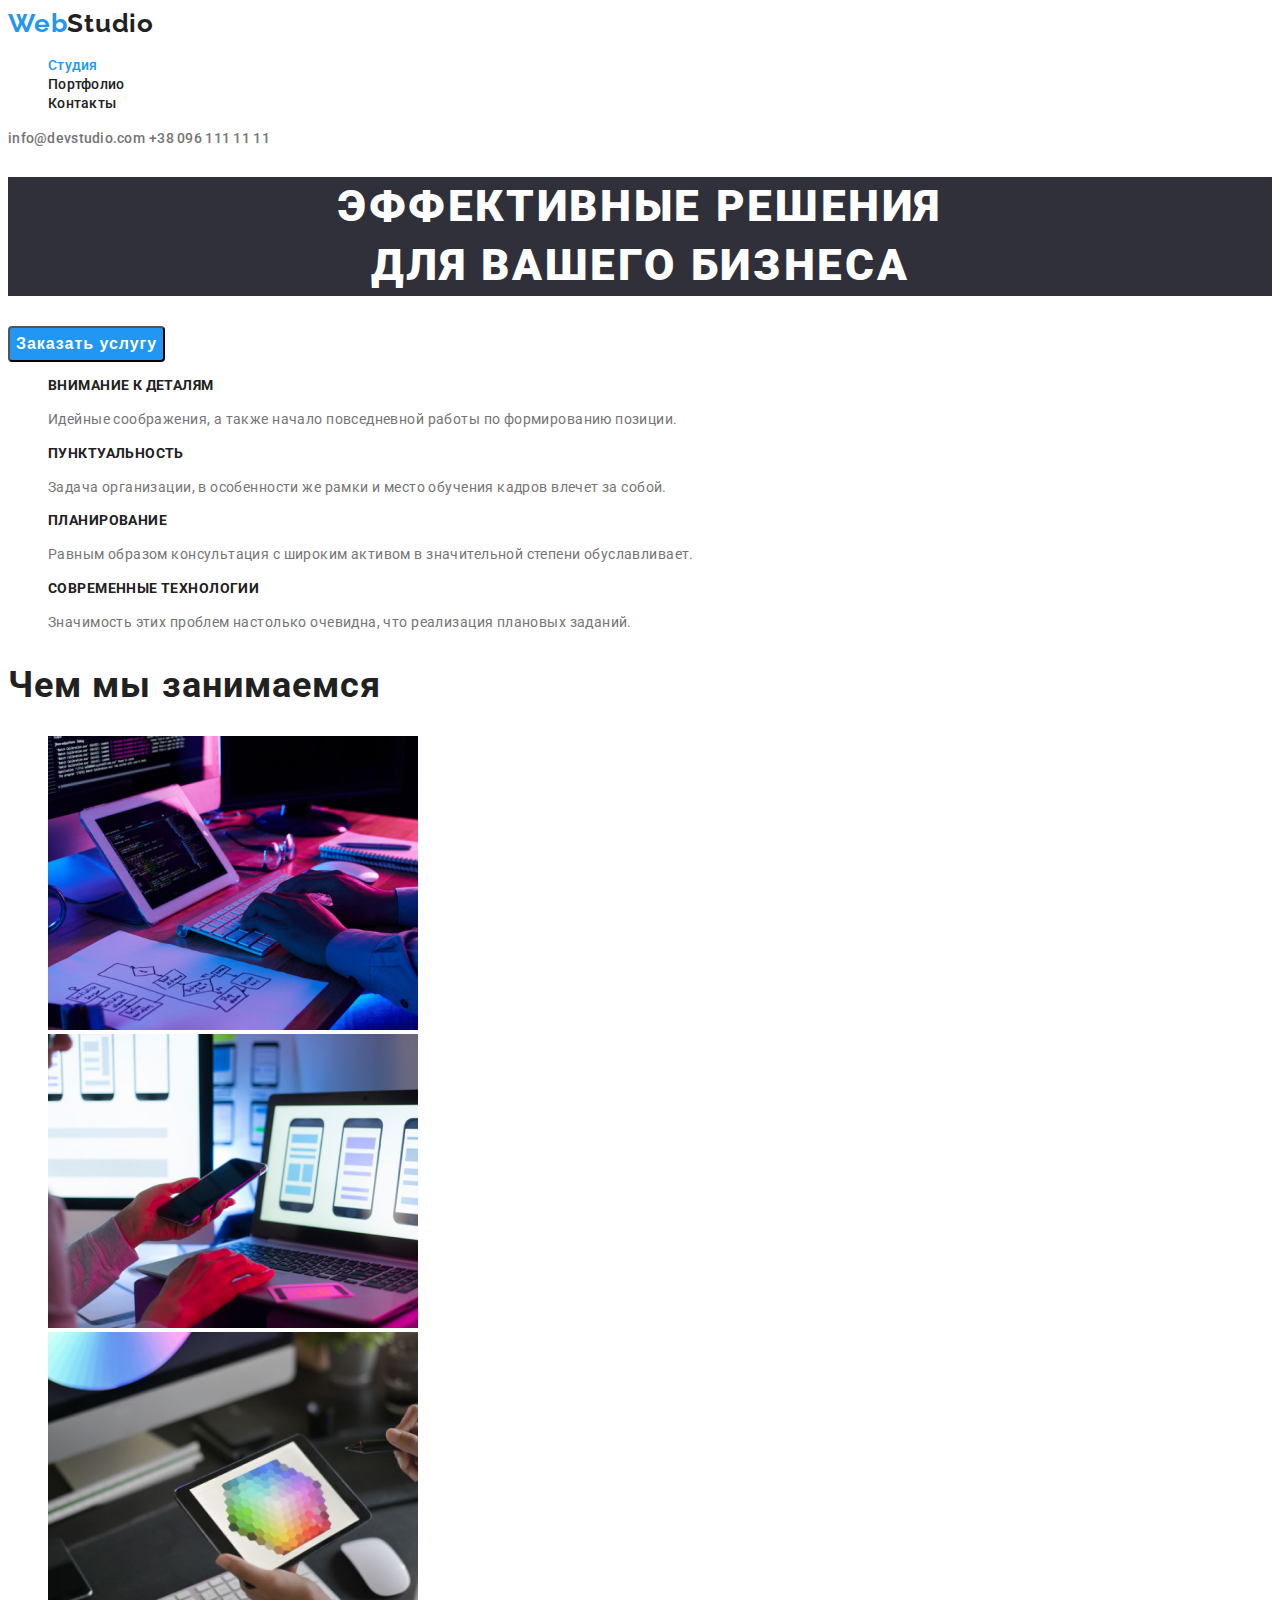
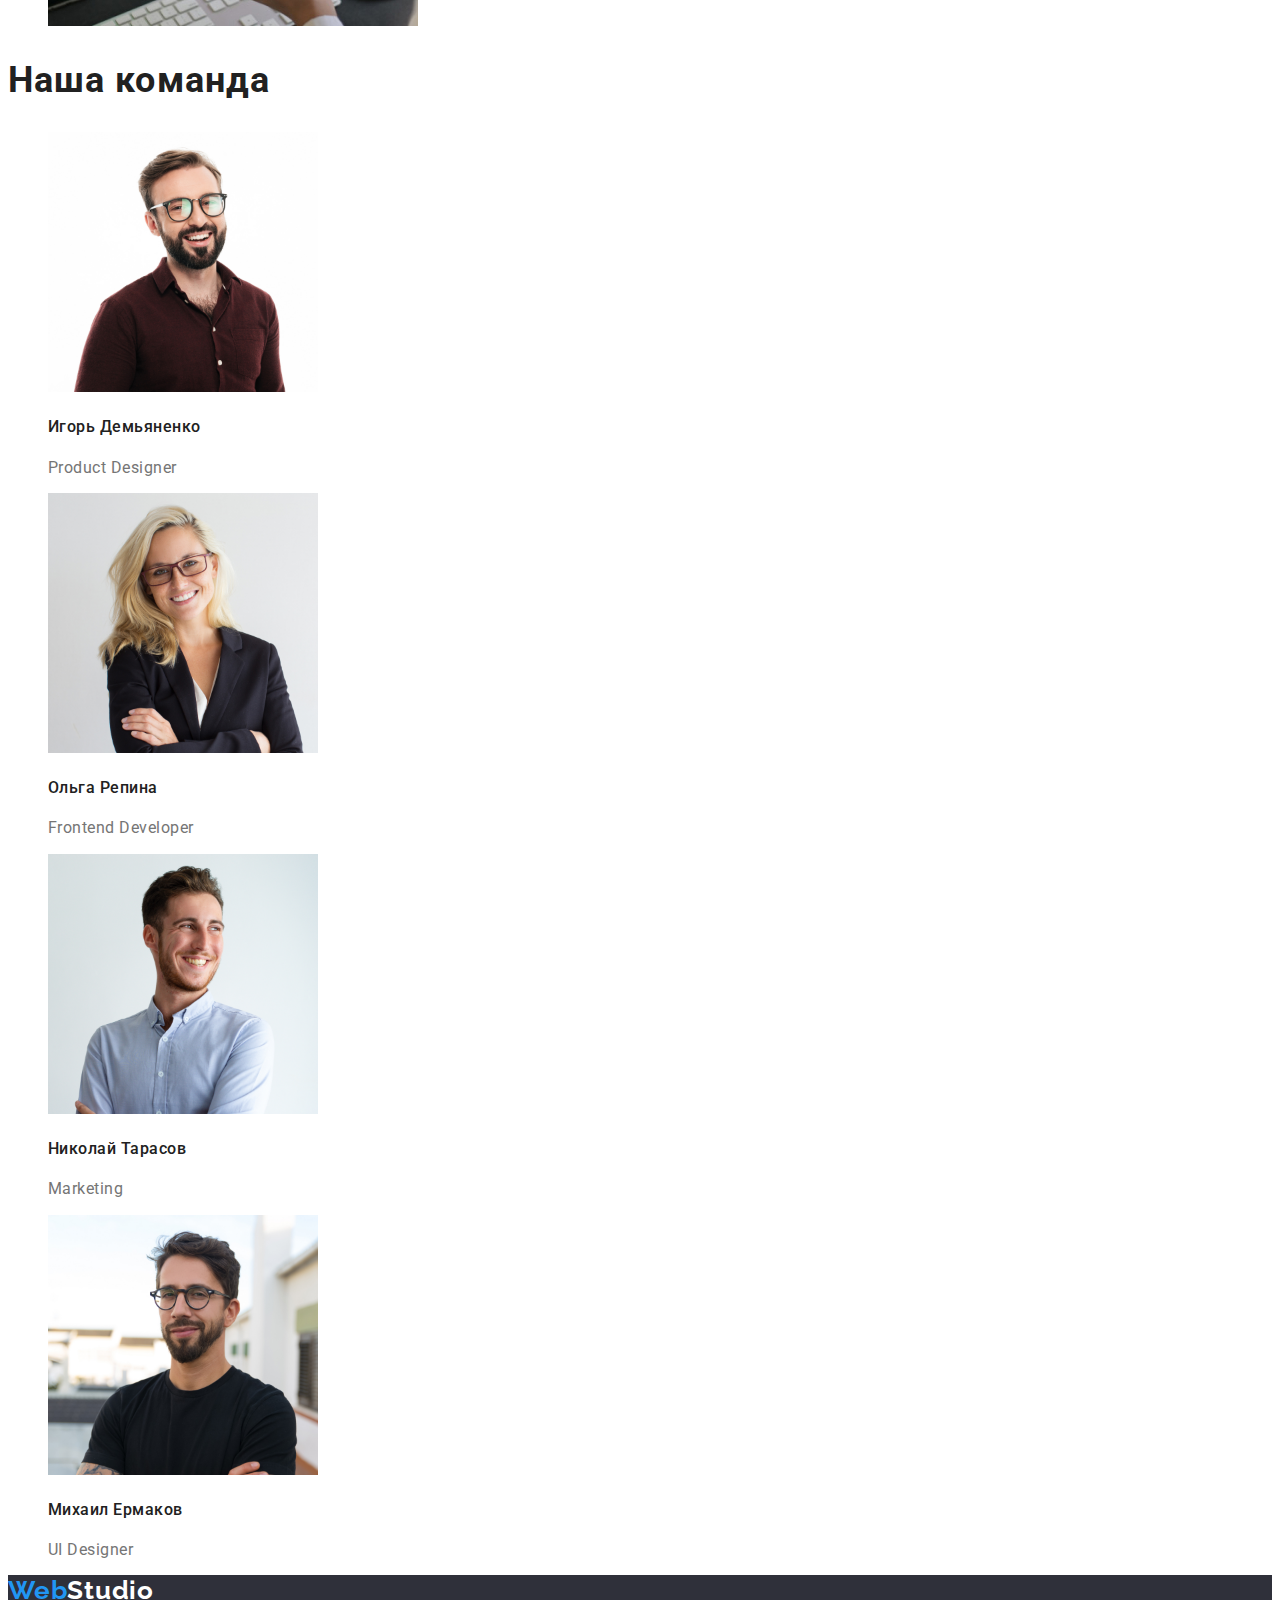
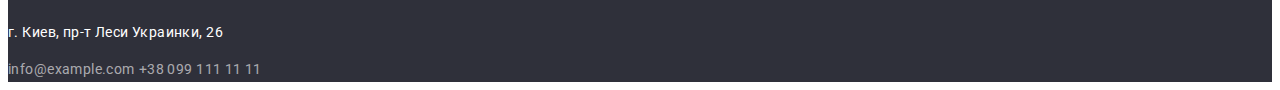
<file: index.html>
<!DOCTYPE html>
<html lang="ru">
<head>
    <meta charset="UTF-8">
    <meta name="viewport" content="width=device-width, initial-scale=1.0">
    <link rel="stylesheet" href="./styles.css">
    <link href="https://fonts.googleapis.com/css2?family=Raleway:wght@700&family=Roboto:wght@400;500;700;900&display=swap"
        rel="stylesheet">
    <title>WebStudio</title>
</head>
<body>
    <header>
        <nav>
            <a class="logo" href="./index.html">Web<span class="logo-part-head">Studio</span></a>

            <ul class="nav-list">
                <li>
                    <a class="current" href="./index.html">Студия</a>
                </li>
                <li>
                    <a href="./portfolio.html">Портфолио</a>
                </li>
                <li>
                    <a href="#">Контакты</a>
                </li>
            </ul>
        </nav>
        <div class="info-list-head">
            <a href="mailto:info@devstudio.com">info@devstudio.com</a>
            <a href="tel:+380961111111">+38 096 111 11 11</a>
        </div>
    </header>
    <main>
        <!--Hero-->
        <section>
            <h1 class="hero-title">Эффективные решения <br>
                для вашего бизнеса</h1>
            <button class="button-offer" type="button">Заказать услугу</button>
        </section>
        
        <!--Наши преимущества-->
        <section>
            <!-- <h2>Наши преимущества</h2> -->
            <ul>
                <li>
                    <h3 class="features-title">Внимание к деталям</h3>
                    <p class="features-list">Идейные соображения, а также начало повседневной работы по формированию позиции.</p>
                </li>
                <li>
                    <h3 class="features-title">Пунктуальность</h3>
                    <p class="features-list">Задача организации, в особенности же рамки и место обучения кадров влечет за собой.</p>
                </li>
                <li>
                    <h3 class="features-title">Планирование</h3>
                    <p class="features-list">Равным образом консультация с широким активом в значительной степени обуславливает.</p>
                </li>
                <li>
                    <h3 class="features-title">Современные технологии</h3>
                    <p class="features-list">Значимость этих проблем настолько очевидна, что реализация плановых заданий.</p>
                </li>
            </ul>
        </section>

        <section>
            <h2 class="section-title">Чем мы занимаемся</h2>
            <ul>
                <li>
                    <img src="./images/img1.jpg" alt="" width="370">
                </li>
                <li>
                    <img src="./images/img2.jpg" alt="" width="370">
                </li>
                <li>
                    <img src="./images/img3.jpg" alt="" width="370">
                </li>
            </ul>
        </section>

        <section>
            <h2 class="section-title">Наша команда</h2>
            <ul class="member-list">
                <li>
                    <img src="./images/photo1.jpg" alt="Игорь Демьяненко" width="270">
                    <h4 class="members-name">Игорь Демьяненко</h4>
                    <p class="members-position">Product Designer</p>
                </li>
                <li>
                    <img src="./images/photo2.jpg" alt="Ольга Репина" width="270">
                    <h4 class="members-name">Ольга Репина</h4>
                    <p class="members-position">Frontend Developer</p>
                </li>
                <li>
                    <img src="./images/photo3.jpg" alt="Николай Тарасов" width="270">
                    <h4 class="members-name">Николай Тарасов</h4>
                    <p class="members-position">Marketing</p>
                </li>
                <li>
                    <img src="./images/photo4.jpg" alt="Михаил Ермаков" width="270">
                    <h4 class="members-name">Михаил Ермаков</h4>
                    <p class="members-position">UI Designer</p>
                </li>
            </ul>
        </section>
    </main>
    <footer class="footer">
        <a class="logo" href="./index.html">Web<span class="logo-part-foot">Studio</span></a>
        <address>
            <p class="address">г. Киев, пр-т Леси Украинки, 26</p>
            <a class="info-list-foot" href="mailto:info@example.com">info@example.com</a>
            <a class="info-list-foot" href="tel:+380991111111">+38 099 111 11 11</a>
        </address>
    </footer>
</body>
</html>
</file>
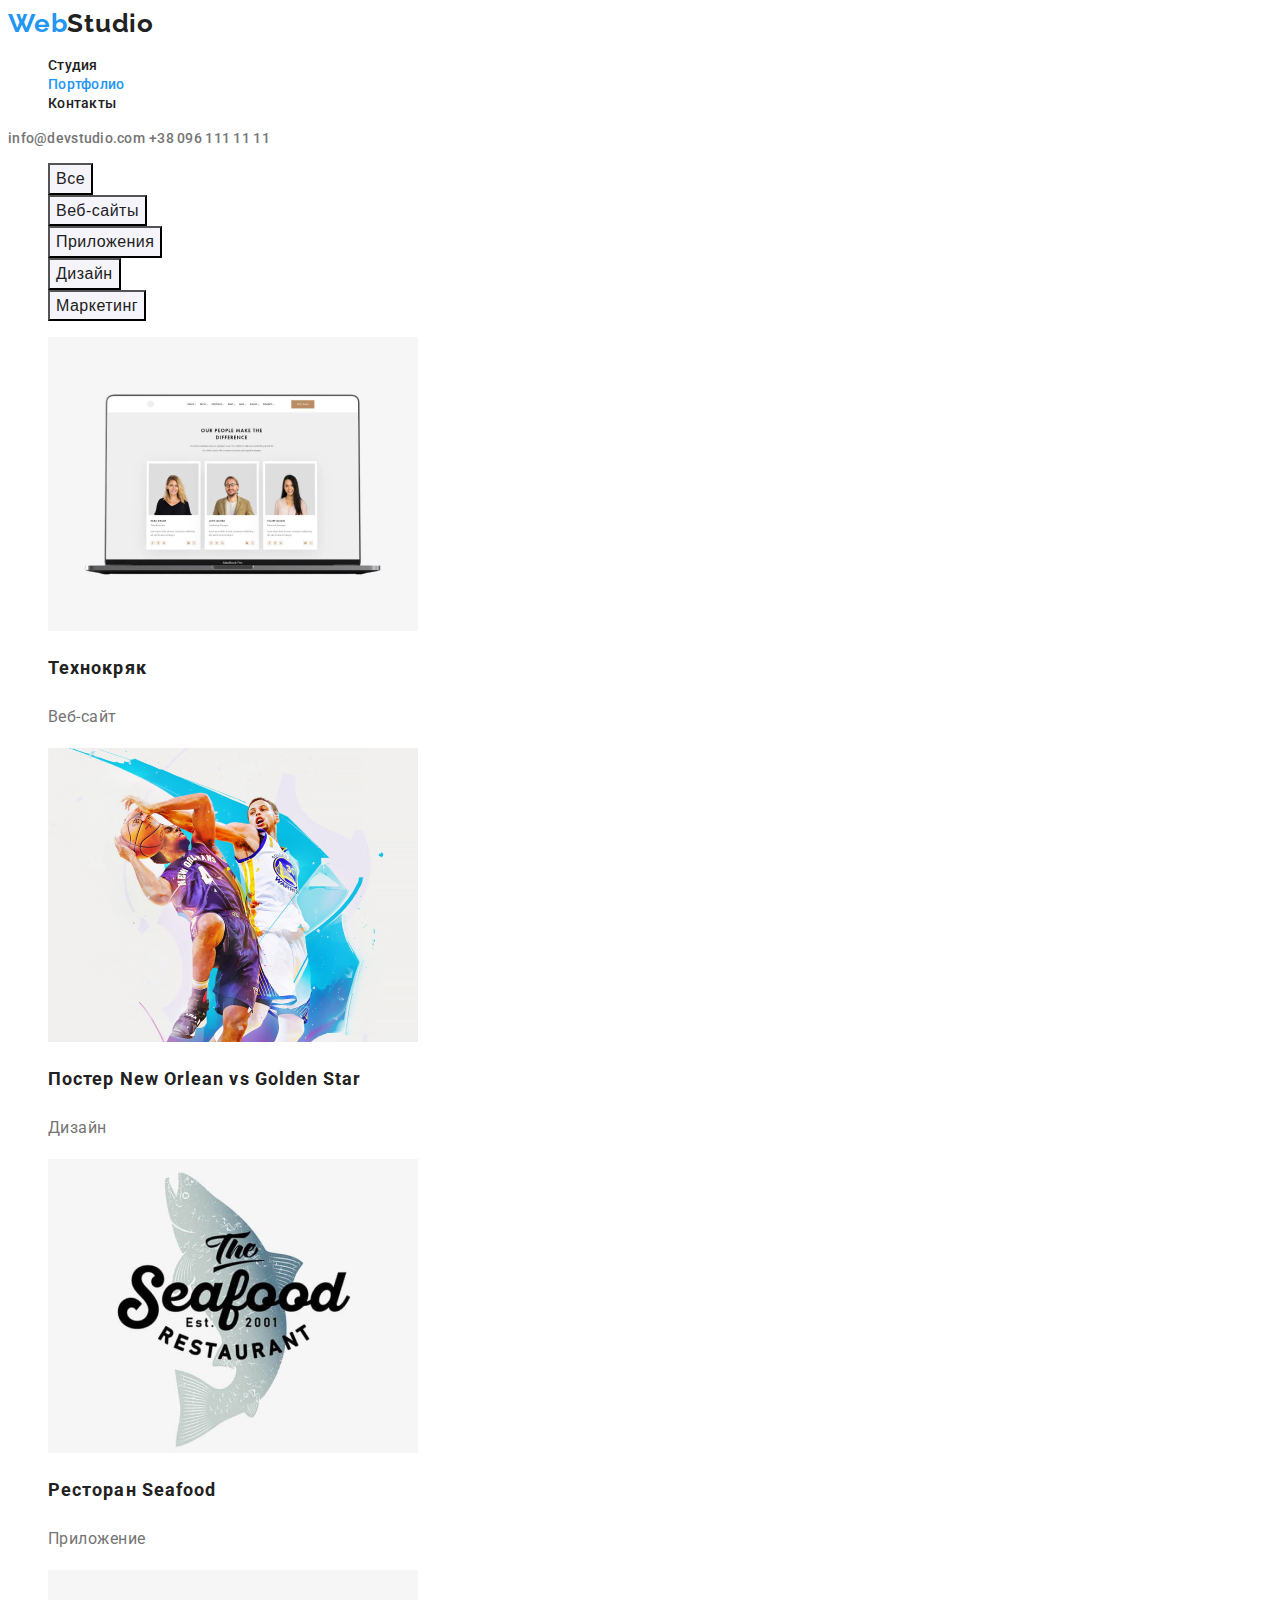
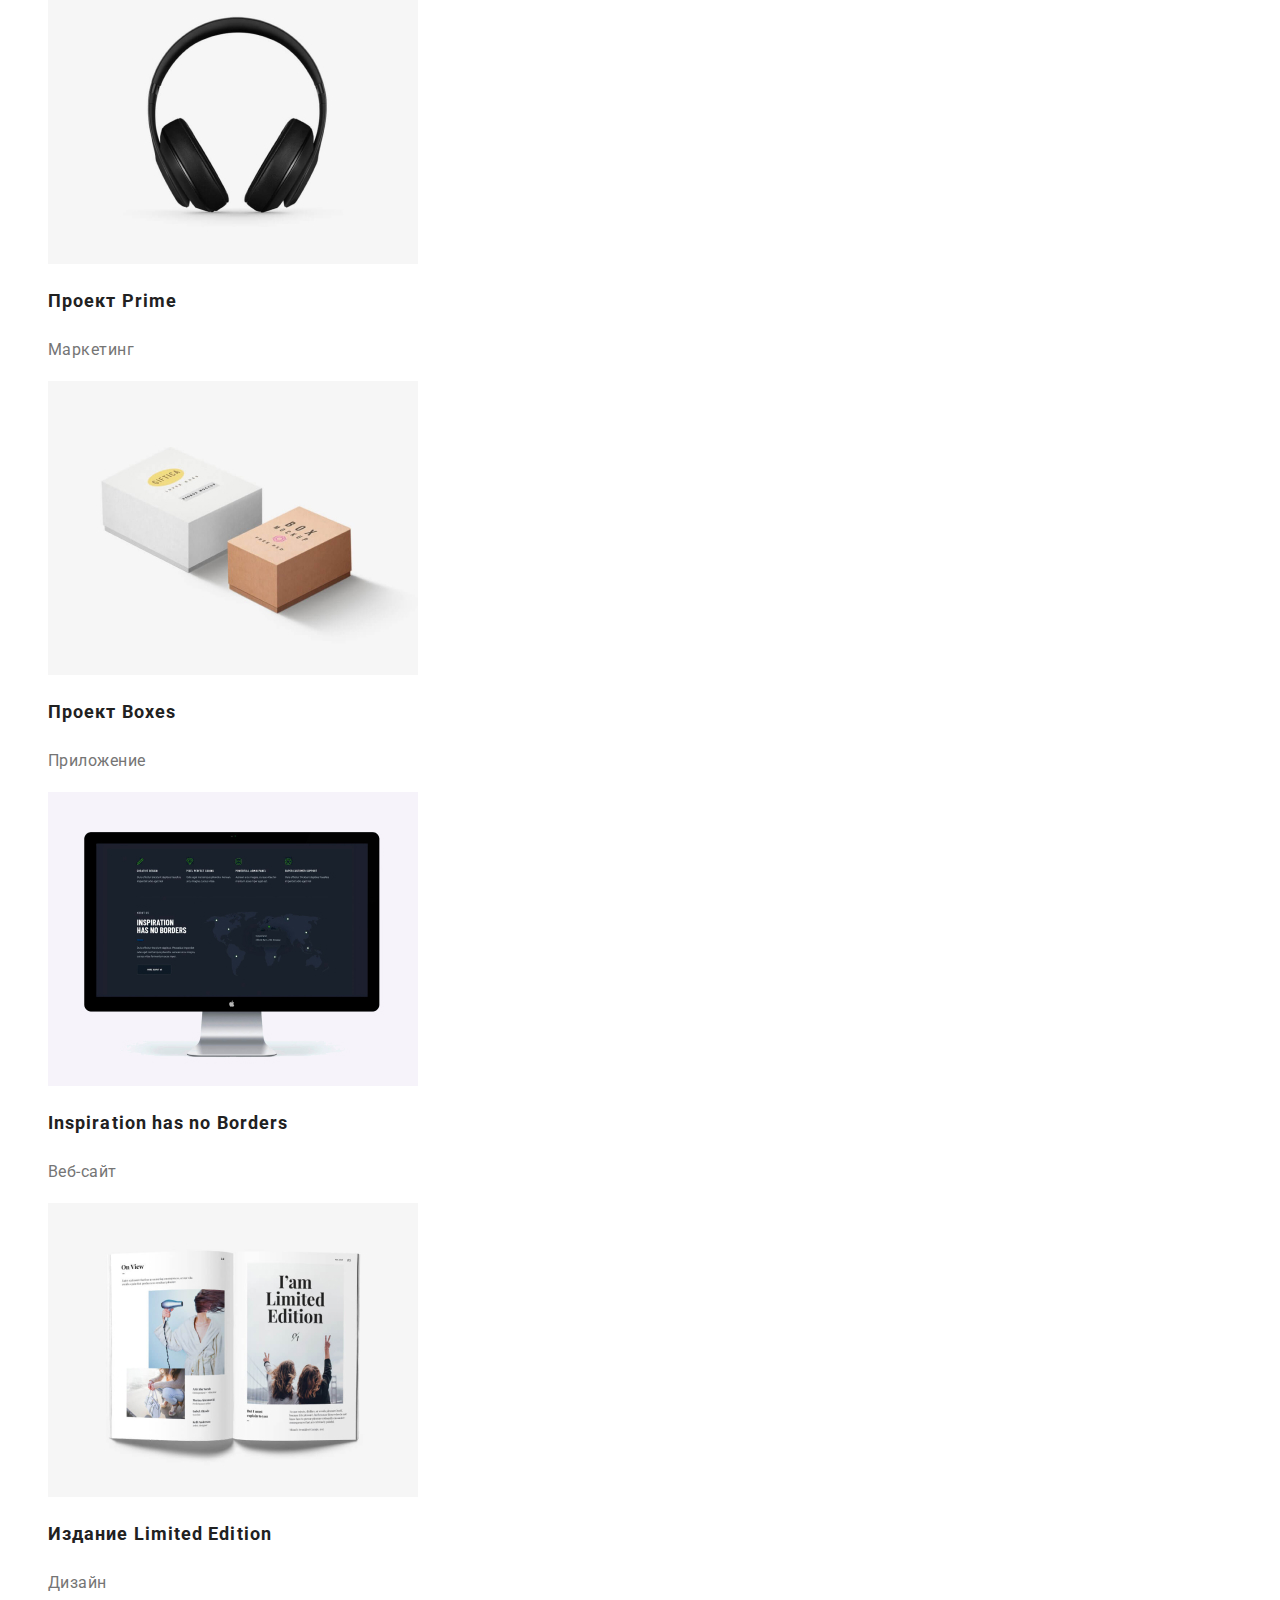
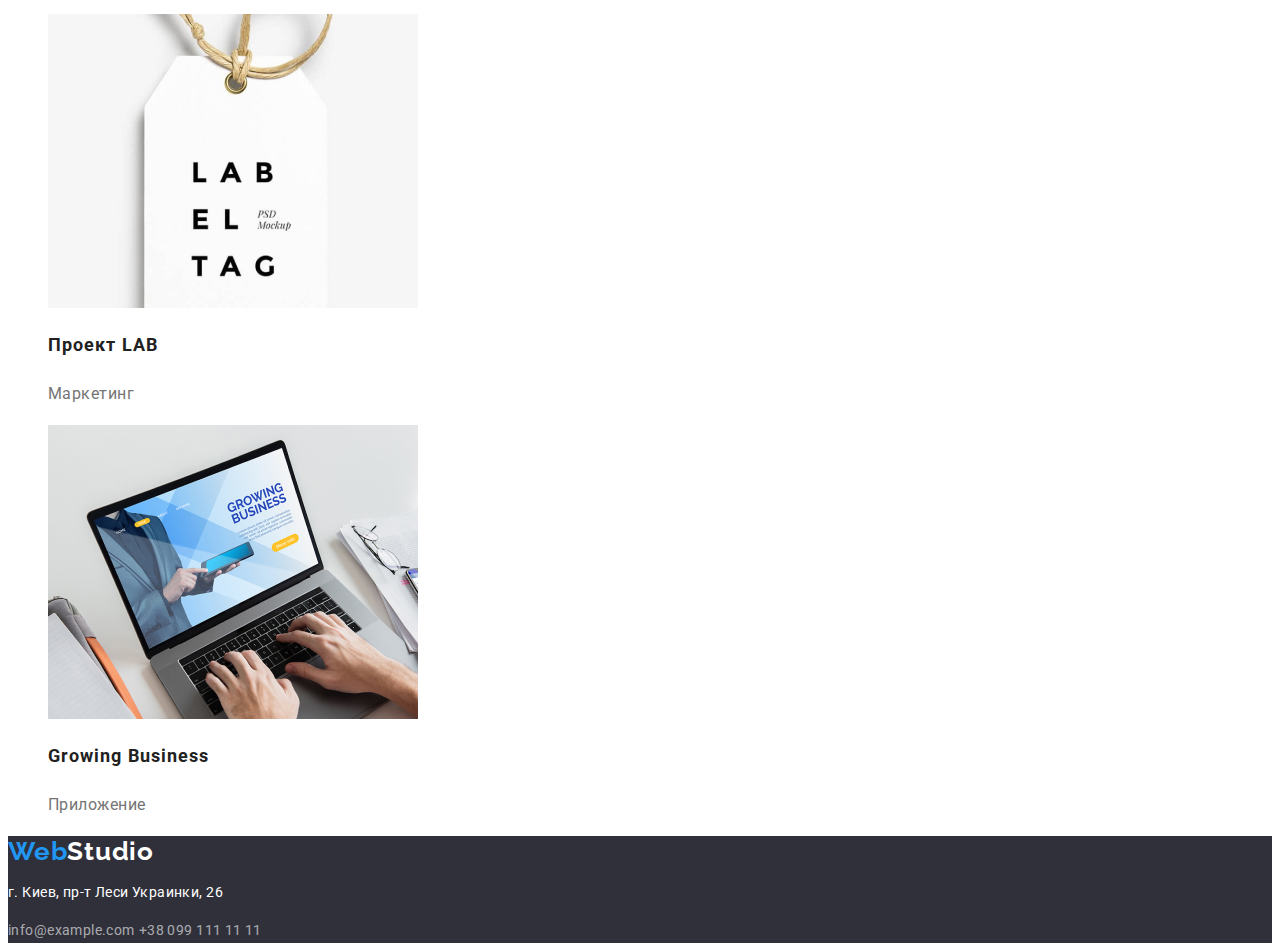
<file: portfolio.html>
<!DOCTYPE html>
<html lang="ru">

<head>
    <meta charset="UTF-8">
    <meta name="viewport" content="width=device-width, initial-scale=1.0">
    <link href="https://fonts.googleapis.com/css2?family=Raleway:wght@700&family=Roboto:wght@400;500;700;900&display=swap"
        rel="stylesheet">
    <link rel="stylesheet" href="./styles.css">
    <title>Портфолио</title>
</head>
<body>
    <header>
        <nav>
            <a class="logo" href="./index.html">Web<span class="logo-part-head">Studio</span></a>
    
            <ul class="nav-list">
                <li>
                    <a href="./index.html">Студия</a>
                </li>
                <li>
                    <a class="current" href="./portfolio.html">Портфолио</a>
                </li>
                <li>
                    <a href="#">Контакты</a>
                </li>
            </ul>
        </nav>
        <div class="info-list-head">
            <a href="mailto:info@devstudio.com">info@devstudio.com</a>
            <a href="tel:+380961111111">+38 096 111 11 11</a>
        </div>
    </header>
   <main>
       <section>
        <!-- <h1>Проекты</h1> -->
        <!-- Фильтры -->
            <ul>
                <li><button class="filter-button" type="button">Все</button></li>
                <li><button class="filter-button" type="button">Веб-сайты</button></li>
                <li><button class="filter-button" type="button">Приложения</button></li>
                <li><button class="filter-button" type="button">Дизайн</button></li>
                <li><button class="filter-button" type="button">Маркетинг</button></li>
            </ul>
       <!-- Список работ -->
           <ul>
            <li>
                <a href="#">
                     <img src="./images/images-portfolio/img1.jpg" alt="Технокряк">
                     <h2 class="project-title">Технокряк</h2>
                     <p class="project-type">Веб-сайт</p>
                </a>
            </li>
            <li>
                <a href="#">
                     <img src="./images/images-portfolio/img2.jpg" alt="Постер New Orlean vs Golden Star">
                     <h2 class="project-title">Постер New Orlean vs Golden Star</h2>
                     <p class="project-type">Дизайн</p>
                </a>
            </li>
            <li>
                <a href="#">
                    <img src="./images/images-portfolio/img3.jpg" alt="Ресторан Seafood">
                    <h2 class="project-title">Ресторан Seafood</h2>
                    <p class="project-type">Приложение</p>
                </a>
            </li>
            <li>
                <a href="#">
                    <img src="./images/images-portfolio/img4.jpg" alt="Проект Prime">
                    <h2 class="project-title">Проект Prime</h2>
                    <p class="project-type">Маркетинг</p>
                </a>
            </li>
            <li>
                <a href="#">
                    <img src="./images/images-portfolio/img5.jpg" alt="Проект Boxes">
                    <h2 class="project-title">Проект Boxes</h2>
                    <p class="project-type">Приложение</p>
                </a>
            </li>
            <li>
                <a href="#">
                    <img src="./images/images-portfolio/img6.jpg" alt="Inspiration has no Borders">
                    <h2 class="project-title">Inspiration has no Borders</h2>
                    <p class="project-type">Веб-сайт</p>
                </a>
            </li>
            <li>
                <a href="#">
                    <img src="./images/images-portfolio/img7.jpg" alt="Издание Limited Edition">
                    <h2 class="project-title">Издание Limited Edition</h2>
                    <p class="project-type">Дизайн</p>
                </a>
            </li>
            <li>
                <a href="#">
                    <img src="./images/images-portfolio/img8.jpg" alt="Проект LAB">
                    <h2 class="project-title">Проект LAB</h2>
                    <p class="project-type">Маркетинг</p>
                </a>
            </li>
            <li>
                <a href="#">
                    <img src="./images/images-portfolio/img9.jpg" alt="Growing Business">
                    <h2 class="project-title">Growing Business</h2>
                    <p class="project-type">Приложение</p>
                </a>
            </li>
           </ul>
       </section>
   </main>
    <footer class="footer">
        <a class="logo" href="./index.html">Web<span class="logo-part-foot">Studio</span></a>
        <address>
            <p class="address">г. Киев, пр-т Леси Украинки, 26</p>
            <a class="info-list-foot" href="mailto:info@example.com">info@example.com</a>
            <a class="info-list-foot" href="tel:+380991111111">+38 099 111 11 11</a>
        </address>
    </footer>
</body>

</html>
</file>
<file: styles.css>
:root {
  --primary-title-color: #212121;
  --primary-text-color: #757575;
  --accent-color: #2196f3;
  --secondary-title-color: #ffffff;
  --button-background: #f5f4fa;
  --hero-backgtound: #2f303a;
}

/* Header */
body {
  font-family: Roboto, sans-serif;
  color: var(--primary-text-color);
}

ul {
  list-style: none;
}
p {
  font-style: normal;
}
a {
  text-decoration: none;
  font-style: normal;
}

.logo {
  font-family: Raleway;
  color: var(--accent-color);
  font-weight: 700;
  font-size: 26px;
  line-height: 1.2;
  letter-spacing: 0.03em;
}
.logo-part-head {
  color: var(--primary-title-color);
}
.logo-part-foot {
  color: var(--secondary-title-color);
}

.nav-list a {
  color: var(--primary-title-color);
  font-weight: 500;
  font-size: 14px;
  line-height: 1.14;
  letter-spacing: 0.02em;
}
.nav-list a:hover,
.nav-list a:focus {
  color: var(--accent-color);
}
.info-list-head a {
  color: var(--primary-text-color);
  font-weight: 500;
  font-size: 14px;
  line-height: 1.14;
  letter-spacing: 0.02em;
}
.info-list-head a:hover,
.info-list-head a:focus {
  color: var(--accent-color);
}
.nav-list .current {
  color: var(--accent-color);
}

/* Main */
.hero-title {
  color: var(--secondary-title-color);
  font-weight: 900;
  font-size: 44px;
  line-height: 1.36;
  text-align: center;
  letter-spacing: 0.06em;
  text-transform: uppercase;
  background-color: var(--hero-backgtound);
}
.button-offer {
  color: var(--secondary-title-color);
  background-color: var(--accent-color);
  font-weight: 700;
  font-size: 16px;
  line-height: 1.88;
  display: flex;
  align-items: center;
  text-align: center;
  letter-spacing: 0.06em;
  border-radius: 4px;
}

.features-title {
  color: var(--primary-title-color);
  font-weight: 700;
  font-size: 14px;
  line-height: 1.14;
  letter-spacing: 0.03em;
  text-transform: uppercase;
}

.features-list {
  color: var(--primary-text-color);
  font-weight: 400;
  font-size: 14px;
  line-height: 1.7;
  letter-spacing: 0.03em;
}

.section-title {
  color: var(--primary-title-color);
  font-weight: 700;
  font-size: 36px;
  line-height: 1.16;
  letter-spacing: 0.03em;
}

.members-name {
  color: var(--primary-title-color);
  font-weight: 500;
  font-size: 16px;
  line-height: 1.2;
  letter-spacing: 0.03em;
}

.members-position {
  color: var(--primary-text-color);
  font-weight: 400;
  font-size: 16px;
  line-height: 1.2;
  letter-spacing: 0.03em;
}

.address {
  color: var(--secondary-title-color);
  font-weight: 400;
  font-size: 14px;
  line-height: 1.7;
  letter-spacing: 0.03em;
}

.info-list-foot {
  color: rgba(255, 255, 255, 0.6);
  font-weight: 400;
  font-size: 14px;
  line-height: 1.7;
  letter-spacing: 0.03em;
}

.info-list-foot:hover,
.info-list-foot:focus {
  color: var(--accent-color);
}
/* Фон сделал для видимости контента с белым шрифтом */
.footer {
  background-color: var(--hero-backgtound);
}

/* Стили для Portfolio */
.filter-button {
  color: var(--primary-title-color);
  font-weight: 500;
  font-size: 16px;
  line-height: 1.6;
  text-align: center;
  letter-spacing: 0.03em;
  background-color: var(--button-background);
}

.filter-button:hover,
.filter-button:focus {
  color: var(--secondary-title-color);
  background-color: var(--accent-color);
}

.project-title {
  color: var(--primary-title-color);
  font-weight: 700;
  font-size: 18px;
  line-height: 2;
  letter-spacing: 0.06em;
}
.project-type {
  color: var(--primary-text-color);
  font-weight: 400;
  font-size: 16px;
  line-height: 1.88;
  letter-spacing: 0.03em;
}
</file>
